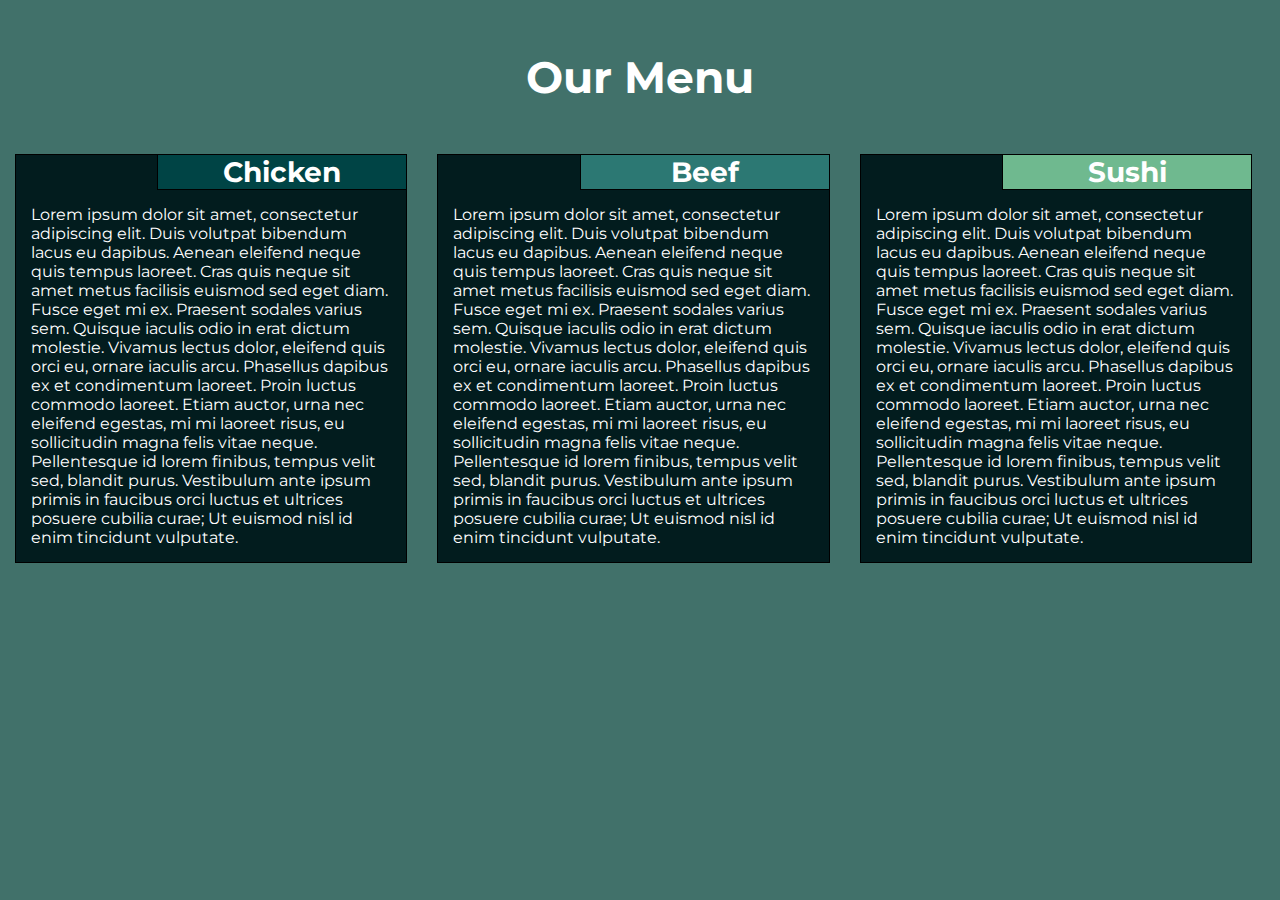
<file: module2-assignment/index.html>
<!DOCTYPE html>
<html lang="en">
<head>
    <meta charset="UTF-8">
    <meta name="viewport" content="width=device-width, initial-scale=1.0">
    <link href="https://fonts.googleapis.com/css2?family=Montserrat&display=swap" rel="stylesheet">
    <link rel="stylesheet" href="css/style.css">
    <title>Menu</title>
</head>
<body>
    <h1>Our Menu</h1>
    <div class="row">
        <div class="col-lg-4 col-md-6">
            <section class="menu" id="chicken">
            <h2>Chicken</h2>
            <article>Lorem ipsum dolor sit amet, consectetur adipiscing elit. Duis volutpat bibendum lacus eu dapibus. Aenean eleifend neque quis tempus laoreet. Cras quis neque sit amet metus facilisis euismod sed eget diam. Fusce eget mi ex. Praesent sodales varius sem. Quisque iaculis odio in erat dictum molestie. Vivamus lectus dolor, eleifend quis orci eu, ornare iaculis arcu. Phasellus dapibus ex et condimentum laoreet. Proin luctus commodo laoreet. Etiam auctor, urna nec eleifend egestas, mi mi laoreet risus, eu sollicitudin magna felis vitae neque. Pellentesque id lorem finibus, tempus velit sed, blandit purus. Vestibulum ante ipsum primis in faucibus orci luctus et ultrices posuere cubilia curae; Ut euismod nisl id enim tincidunt vulputate.</article>
            </section>
        </div>
        <div class="col-lg-4 col-md-6">
            <section class="menu" id="beef">
            <h2>Beef</h2>
            <article>Lorem ipsum dolor sit amet, consectetur adipiscing elit. Duis volutpat bibendum lacus eu dapibus. Aenean eleifend neque quis tempus laoreet. Cras quis neque sit amet metus facilisis euismod sed eget diam. Fusce eget mi ex. Praesent sodales varius sem. Quisque iaculis odio in erat dictum molestie. Vivamus lectus dolor, eleifend quis orci eu, ornare iaculis arcu. Phasellus dapibus ex et condimentum laoreet. Proin luctus commodo laoreet. Etiam auctor, urna nec eleifend egestas, mi mi laoreet risus, eu sollicitudin magna felis vitae neque. Pellentesque id lorem finibus, tempus velit sed, blandit purus. Vestibulum ante ipsum primis in faucibus orci luctus et ultrices posuere cubilia curae; Ut euismod nisl id enim tincidunt vulputate.</article>
            </section>
        </div>
        <div class="col-lg-4 col-md-12">
            <section class="menu" id="sushi">
            <h2>Sushi</h2>
            <article>Lorem ipsum dolor sit amet, consectetur adipiscing elit. Duis volutpat bibendum lacus eu dapibus. Aenean eleifend neque quis tempus laoreet. Cras quis neque sit amet metus facilisis euismod sed eget diam. Fusce eget mi ex. Praesent sodales varius sem. Quisque iaculis odio in erat dictum molestie. Vivamus lectus dolor, eleifend quis orci eu, ornare iaculis arcu. Phasellus dapibus ex et condimentum laoreet. Proin luctus commodo laoreet. Etiam auctor, urna nec eleifend egestas, mi mi laoreet risus, eu sollicitudin magna felis vitae neque. Pellentesque id lorem finibus, tempus velit sed, blandit purus. Vestibulum ante ipsum primis in faucibus orci luctus et ultrices posuere cubilia curae; Ut euismod nisl id enim tincidunt vulputate.</article>
            </section>
        </div>
    </div>        
</body>
</html>
</file>
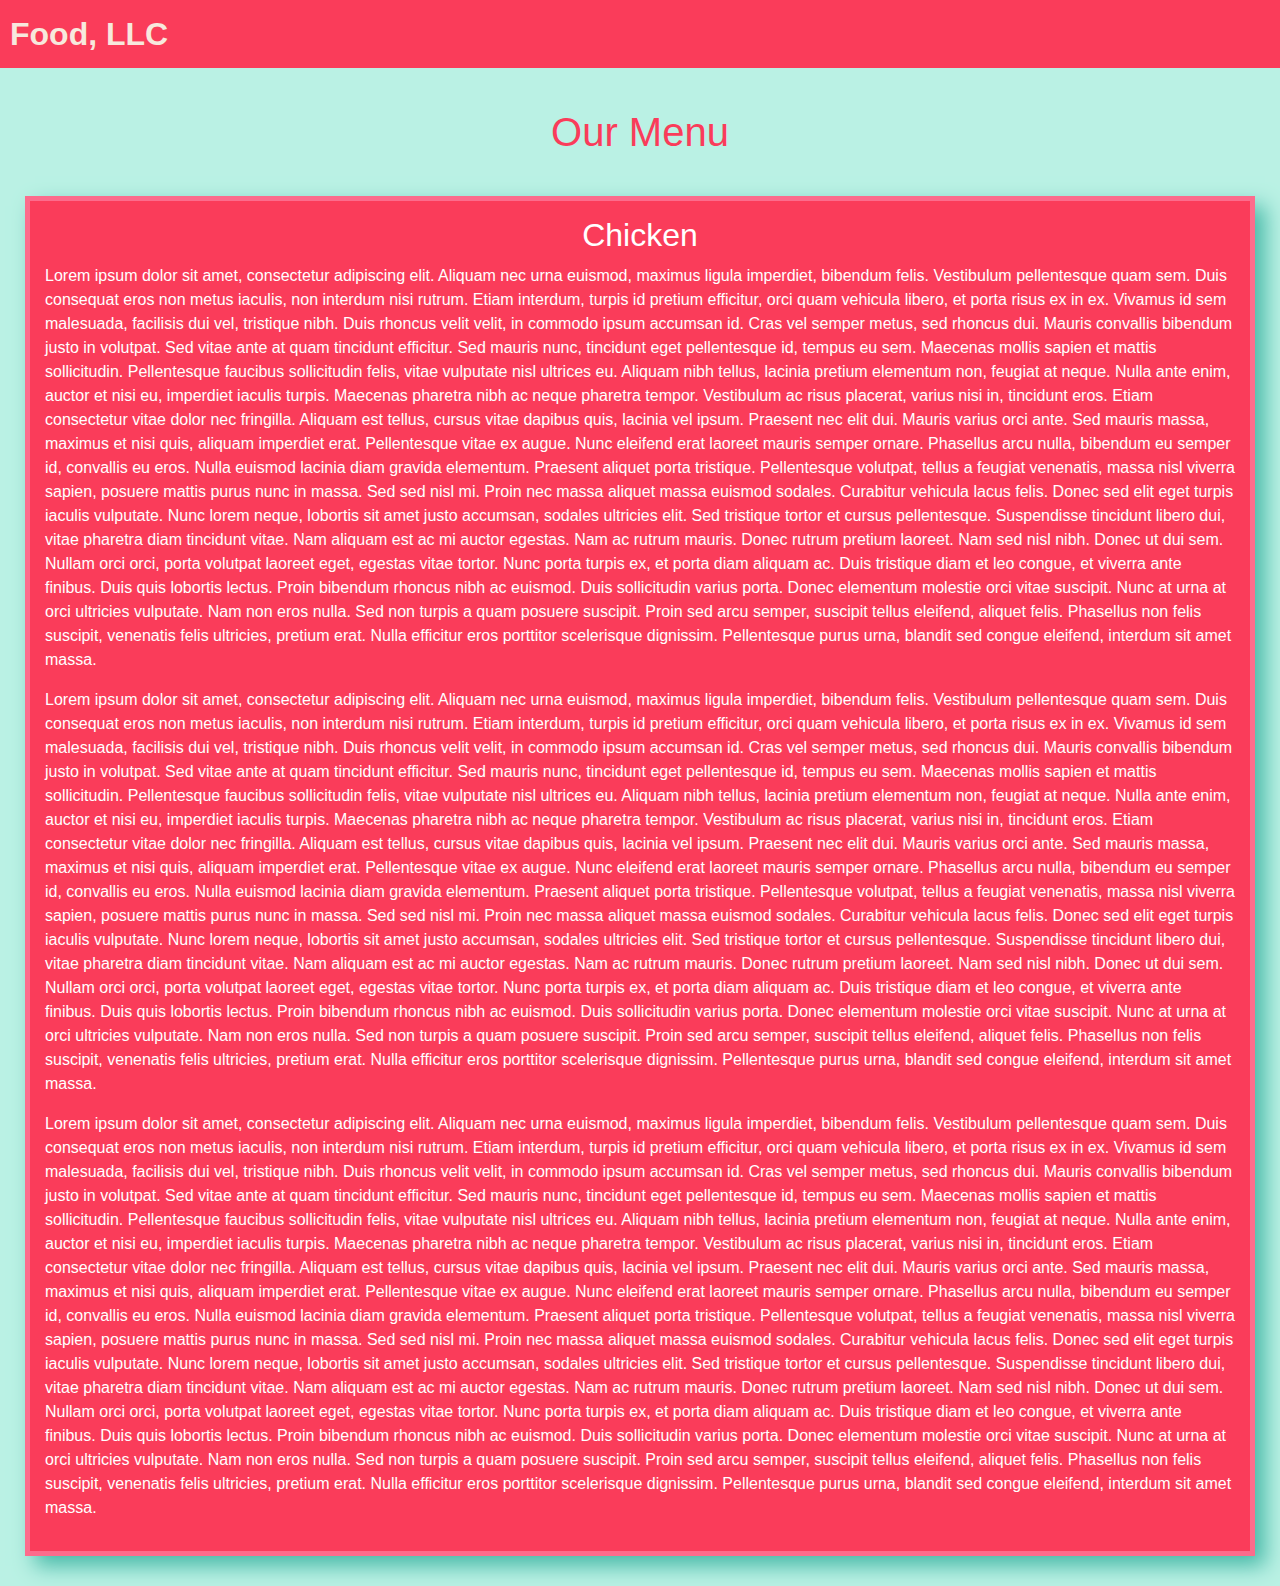
<file: module3-assignment/index.html>
<!DOCTYPE html>
<html lang="en">
<head>
    <!-- Required meta tags -->
    <meta charset="UTF-8">
    <meta name="viewport" content="width=device-width, initial-scale=1, shrink-to-fit">
    
    <!-- Bootstrap CSS -->
    <link rel="stylesheet" href="https://stackpath.bootstrapcdn.com/bootstrap/4.5.2/css/bootstrap.min.css" integrity="sha384-JcKb8q3iqJ61gNV9KGb8thSsNjpSL0n8PARn9HuZOnIxN0hoP+VmmDGMN5t9UJ0Z" crossorigin="anonymous">
    <link href="css/style.css" rel="stylesheet">
    <title>Menu - Chicken</title>
</head>
<body>
    <header>
        <nav class="navbar navbar-dark bg-dark">
            <div class="company-name">Food, LLC</div>
            <button class="navbar-toggler d-block d-sm-none" type="button" data-toggle="collapse" data-target="#navbarsExample01" aria-controls="navbarsExample01" aria-expanded="false" aria-label="Toggle navigation">
                <span class="navbar-toggler-icon"></span>
            </button>
            <div class="collapse navbar-collapse d-sm-none" id="navbarsExample01">
                <ul class="navbar-nav mr-auto">
                  <li class="nav-item active">
                    <a class="nav-link" href="#">Chicken <span class="sr-only">(current)</span></a>
                  </li>
                  <li class="nav-item">
                    <a class="nav-link" href="#"><hr>Beef</a>
                  </li>
                  <li class="nav-item">
                    <a class="nav-link" href="#"><hr>Sushi</a>
                  </li>
                </ul>
            </div>
            </div>
        </nav>
    </header>
    <main>
        <h1 class="text-center">Our Menu</h1>
        <div class="container col-lg-12 col-md-12 col-sm-12">
            <section class="test">
                <h2 class="text-center">Chicken</h2>
                <p>Lorem ipsum dolor sit amet, consectetur adipiscing elit. Aliquam nec urna euismod, maximus ligula imperdiet, bibendum felis. Vestibulum pellentesque quam sem. Duis consequat eros non metus iaculis, non interdum nisi rutrum. Etiam interdum, turpis id pretium efficitur, orci quam vehicula libero, et porta risus ex in ex. Vivamus id sem malesuada, facilisis dui vel, tristique nibh. Duis rhoncus velit velit, in commodo ipsum accumsan id. Cras vel semper metus, sed rhoncus dui. Mauris convallis bibendum justo in volutpat. Sed vitae ante at quam tincidunt efficitur. Sed mauris nunc, tincidunt eget pellentesque id, tempus eu sem. Maecenas mollis sapien et mattis sollicitudin. Pellentesque faucibus sollicitudin felis, vitae vulputate nisl ultrices eu. Aliquam nibh tellus, lacinia pretium elementum non, feugiat at neque.
                Nulla ante enim, auctor et nisi eu, imperdiet iaculis turpis. Maecenas pharetra nibh ac neque pharetra tempor. Vestibulum ac risus placerat, varius nisi in, tincidunt eros. Etiam consectetur vitae dolor nec fringilla. Aliquam est tellus, cursus vitae dapibus quis, lacinia vel ipsum. Praesent nec elit dui. Mauris varius orci ante. Sed mauris massa, maximus et nisi quis, aliquam imperdiet erat. Pellentesque vitae ex augue. Nunc eleifend erat laoreet mauris semper ornare. Phasellus arcu nulla, bibendum eu semper id, convallis eu eros. Nulla euismod lacinia diam gravida elementum.
                Praesent aliquet porta tristique. Pellentesque volutpat, tellus a feugiat venenatis, massa nisl viverra sapien, posuere mattis purus nunc in massa. Sed sed nisl mi. Proin nec massa aliquet massa euismod sodales. Curabitur vehicula lacus felis. Donec sed elit eget turpis iaculis vulputate. Nunc lorem neque, lobortis sit amet justo accumsan, sodales ultricies elit. Sed tristique tortor et cursus pellentesque. Suspendisse tincidunt libero dui, vitae pharetra diam tincidunt vitae. Nam aliquam est ac mi auctor egestas. Nam ac rutrum mauris. Donec rutrum pretium laoreet. Nam sed nisl nibh.
                Donec ut dui sem. Nullam orci orci, porta volutpat laoreet eget, egestas vitae tortor. Nunc porta turpis ex, et porta diam aliquam ac. Duis tristique diam et leo congue, et viverra ante finibus. Duis quis lobortis lectus. Proin bibendum rhoncus nibh ac euismod. Duis sollicitudin varius porta.
                Donec elementum molestie orci vitae suscipit. Nunc at urna at orci ultricies vulputate. Nam non eros nulla. Sed non turpis a quam posuere suscipit. Proin sed arcu semper, suscipit tellus eleifend, aliquet felis. Phasellus non felis suscipit, venenatis felis ultricies, pretium erat. Nulla efficitur eros porttitor scelerisque dignissim. Pellentesque purus urna, blandit sed congue eleifend, interdum sit amet massa.
                </p>
                <p>Lorem ipsum dolor sit amet, consectetur adipiscing elit. Aliquam nec urna euismod, maximus ligula imperdiet, bibendum felis. Vestibulum pellentesque quam sem. Duis consequat eros non metus iaculis, non interdum nisi rutrum. Etiam interdum, turpis id pretium efficitur, orci quam vehicula libero, et porta risus ex in ex. Vivamus id sem malesuada, facilisis dui vel, tristique nibh. Duis rhoncus velit velit, in commodo ipsum accumsan id. Cras vel semper metus, sed rhoncus dui. Mauris convallis bibendum justo in volutpat. Sed vitae ante at quam tincidunt efficitur. Sed mauris nunc, tincidunt eget pellentesque id, tempus eu sem. Maecenas mollis sapien et mattis sollicitudin. Pellentesque faucibus sollicitudin felis, vitae vulputate nisl ultrices eu. Aliquam nibh tellus, lacinia pretium elementum non, feugiat at neque.
                Nulla ante enim, auctor et nisi eu, imperdiet iaculis turpis. Maecenas pharetra nibh ac neque pharetra tempor. Vestibulum ac risus placerat, varius nisi in, tincidunt eros. Etiam consectetur vitae dolor nec fringilla. Aliquam est tellus, cursus vitae dapibus quis, lacinia vel ipsum. Praesent nec elit dui. Mauris varius orci ante. Sed mauris massa, maximus et nisi quis, aliquam imperdiet erat. Pellentesque vitae ex augue. Nunc eleifend erat laoreet mauris semper ornare. Phasellus arcu nulla, bibendum eu semper id, convallis eu eros. Nulla euismod lacinia diam gravida elementum.
                Praesent aliquet porta tristique. Pellentesque volutpat, tellus a feugiat venenatis, massa nisl viverra sapien, posuere mattis purus nunc in massa. Sed sed nisl mi. Proin nec massa aliquet massa euismod sodales. Curabitur vehicula lacus felis. Donec sed elit eget turpis iaculis vulputate. Nunc lorem neque, lobortis sit amet justo accumsan, sodales ultricies elit. Sed tristique tortor et cursus pellentesque. Suspendisse tincidunt libero dui, vitae pharetra diam tincidunt vitae. Nam aliquam est ac mi auctor egestas. Nam ac rutrum mauris. Donec rutrum pretium laoreet. Nam sed nisl nibh.
                Donec ut dui sem. Nullam orci orci, porta volutpat laoreet eget, egestas vitae tortor. Nunc porta turpis ex, et porta diam aliquam ac. Duis tristique diam et leo congue, et viverra ante finibus. Duis quis lobortis lectus. Proin bibendum rhoncus nibh ac euismod. Duis sollicitudin varius porta.
                Donec elementum molestie orci vitae suscipit. Nunc at urna at orci ultricies vulputate. Nam non eros nulla. Sed non turpis a quam posuere suscipit. Proin sed arcu semper, suscipit tellus eleifend, aliquet felis. Phasellus non felis suscipit, venenatis felis ultricies, pretium erat. Nulla efficitur eros porttitor scelerisque dignissim. Pellentesque purus urna, blandit sed congue eleifend, interdum sit amet massa.
                </p>
                <p>Lorem ipsum dolor sit amet, consectetur adipiscing elit. Aliquam nec urna euismod, maximus ligula imperdiet, bibendum felis. Vestibulum pellentesque quam sem. Duis consequat eros non metus iaculis, non interdum nisi rutrum. Etiam interdum, turpis id pretium efficitur, orci quam vehicula libero, et porta risus ex in ex. Vivamus id sem malesuada, facilisis dui vel, tristique nibh. Duis rhoncus velit velit, in commodo ipsum accumsan id. Cras vel semper metus, sed rhoncus dui. Mauris convallis bibendum justo in volutpat. Sed vitae ante at quam tincidunt efficitur. Sed mauris nunc, tincidunt eget pellentesque id, tempus eu sem. Maecenas mollis sapien et mattis sollicitudin. Pellentesque faucibus sollicitudin felis, vitae vulputate nisl ultrices eu. Aliquam nibh tellus, lacinia pretium elementum non, feugiat at neque.
                Nulla ante enim, auctor et nisi eu, imperdiet iaculis turpis. Maecenas pharetra nibh ac neque pharetra tempor. Vestibulum ac risus placerat, varius nisi in, tincidunt eros. Etiam consectetur vitae dolor nec fringilla. Aliquam est tellus, cursus vitae dapibus quis, lacinia vel ipsum. Praesent nec elit dui. Mauris varius orci ante. Sed mauris massa, maximus et nisi quis, aliquam imperdiet erat. Pellentesque vitae ex augue. Nunc eleifend erat laoreet mauris semper ornare. Phasellus arcu nulla, bibendum eu semper id, convallis eu eros. Nulla euismod lacinia diam gravida elementum.
                Praesent aliquet porta tristique. Pellentesque volutpat, tellus a feugiat venenatis, massa nisl viverra sapien, posuere mattis purus nunc in massa. Sed sed nisl mi. Proin nec massa aliquet massa euismod sodales. Curabitur vehicula lacus felis. Donec sed elit eget turpis iaculis vulputate. Nunc lorem neque, lobortis sit amet justo accumsan, sodales ultricies elit. Sed tristique tortor et cursus pellentesque. Suspendisse tincidunt libero dui, vitae pharetra diam tincidunt vitae. Nam aliquam est ac mi auctor egestas. Nam ac rutrum mauris. Donec rutrum pretium laoreet. Nam sed nisl nibh.
                Donec ut dui sem. Nullam orci orci, porta volutpat laoreet eget, egestas vitae tortor. Nunc porta turpis ex, et porta diam aliquam ac. Duis tristique diam et leo congue, et viverra ante finibus. Duis quis lobortis lectus. Proin bibendum rhoncus nibh ac euismod. Duis sollicitudin varius porta.
                Donec elementum molestie orci vitae suscipit. Nunc at urna at orci ultricies vulputate. Nam non eros nulla. Sed non turpis a quam posuere suscipit. Proin sed arcu semper, suscipit tellus eleifend, aliquet felis. Phasellus non felis suscipit, venenatis felis ultricies, pretium erat. Nulla efficitur eros porttitor scelerisque dignissim. Pellentesque purus urna, blandit sed congue eleifend, interdum sit amet massa.
                </p>
            </section>
        </div>
    </main>
    <!--JQuery Bootstrap -->
    <script src="https://code.jquery.com/jquery-3.5.1.slim.min.js" integrity="sha384-DfXdz2htPH0lsSSs5nCTpuj/zy4C+OGpamoFVy38MVBnE+IbbVYUew+OrCXaRkfj" crossorigin="anonymous"></script>
<script src="https://cdn.jsdelivr.net/npm/popper.js@1.16.1/dist/umd/popper.min.js" integrity="sha384-9/reFTGAW83EW2RDu2S0VKaIzap3H66lZH81PoYlFhbGU+6BZp6G7niu735Sk7lN" crossorigin="anonymous"></script>
<script src="https://stackpath.bootstrapcdn.com/bootstrap/4.5.2/js/bootstrap.min.js" integrity="sha384-B4gt1jrGC7Jh4AgTPSdUtOBvfO8shuf57BaghqFfPlYxofvL8/KUEfYiJOMMV+rV" crossorigin="anonymous"></script>
</body>
</html>
</file>
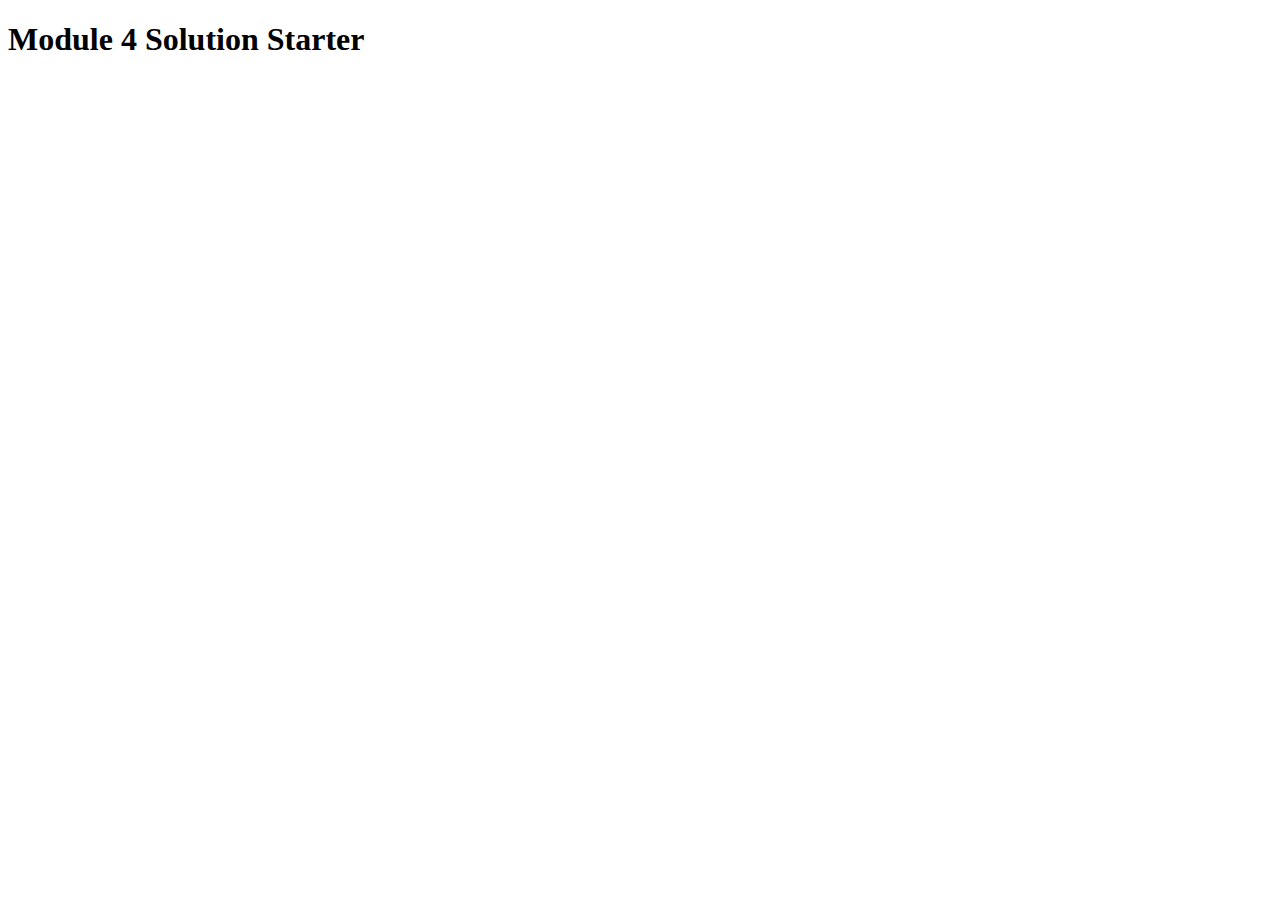
<file: module4-assignment/index.html>
<!DOCTYPE html>
<html>
<head>
  <meta charset="utf-8">
  <title>Module 4 Solution Starter</title>
  <script src="SpeakHello.js"></script>
  <script src="SpeakGoodBye.js"></script>
  <script src="script.js"></script>
</head>
<body>
  <h1>Module 4 Solution Starter</h1>
</body>
</html>
</file>
<file: module2-assignment/css/style.css>
* {
    margin: 0;
    padding: 0;
    box-sizing: border-box;
  }
  
  body {
    background-color: rgb(65, 113, 106);
    color: #fff;
    font-size: 100%;
    font-family: 'Montserrat', sans-serif;
  }
  
  h1 {
    text-align: center;
    margin: 50px auto;
    font-size: 2.75em;
  }
  
  .row {
    width: 100%;
  }
  
  .menu {
    height: auto;
    background-color: #021c1e;
    border: 1px solid #000;
    position: relative;
    padding: 50px 15px 15px 15px;
    margin: 0px 15px 20px 15px;
  }
  
  @media (min-width: 992px) {
    .col-lg-4 {
      float: left;
      width: 33%;
    }
  }
  
  @media (min-width: 768px) and (max-width: 991px) {
    .col-md-6 {
      float: left;
      width: 50%;
    }
    .col-md-12 {
      float: left;
      width: 100%;
    }
  }
  
  h2 {
    border: 1px solid #000;
    font-size: 1.75em;
    position: absolute;
    top: -1px;
    right: -1px;
    width: 250px;
    text-align: center;
  }
  
  section#chicken > h2 {
    background-color: #004445;
  }
  
  section#beef > h2 {
    background-color: #2c7873;
  }
  
  section#sushi > h2 {
    background-color: #6fb98f;
  }
</file>
<file: module3-assignment/css/style.css>
body {
    background-color: #baf1e4;
    font-size: 16px;
    font-family: Arial, Helvetica, sans-serif;
}

.navbar {
    padding: 0;
}
.company-name {
    font-size: 2rem;
    font-weight: bold;
    color: #f7e8dd;
    padding: 10px;
}

.bg-dark {
    background-color: #fa3c5a !important;
}

.navbar-toggler {
    margin-right: 10px;
}

h1.text-center {
    margin-top: 40px;
    margin-bottom: 40px;
    color: #fa3c5a;
}

section .text-center {
    margin-top: 0;
    margin-bottom: 10px;
}

.test {
    background-color: #fa3c5a;
    margin: 0 10px 30px 10px;
    padding: 15px;
    color: #fff;
    box-shadow: 10px 10px 20px #48b9a8;
    border: 5px solid #fc6c8c;
}

#navbarsExample01 {
    background-color: #48b9a8;
    padding: 0 10px;
    border: 2px solid #fff;
} 

hr {
    padding: 0;
    margin: 0 0 10px 0;
    color: #fff;
    border-color: #fff;
}
</file>
